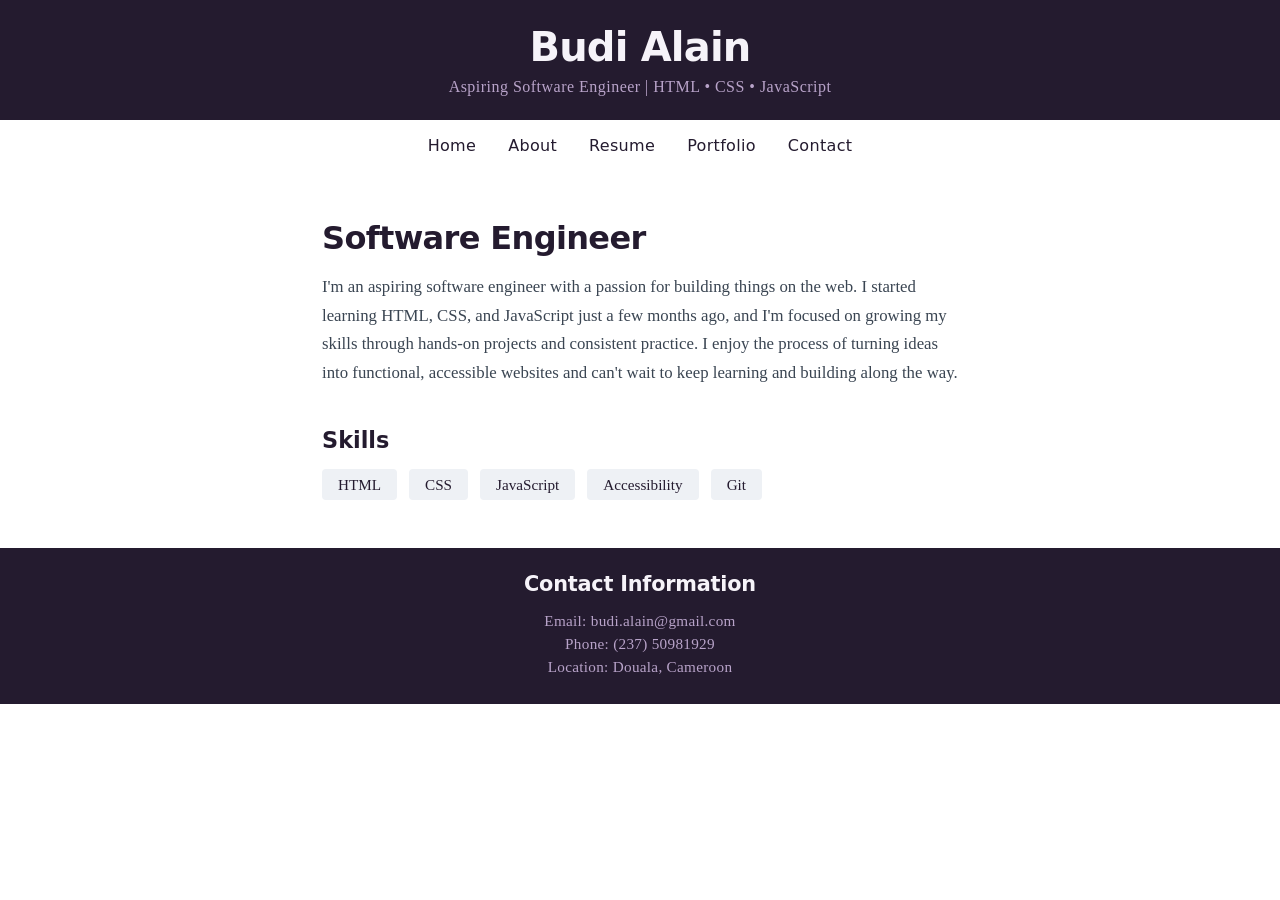
<file: index.html>
<!DOCTYPE html>
<html lang="en">
<head>
    <meta charset="UTF-8">
    <meta name="viewport" content="width=device-width, initial-scale=1.0">
    <title>Budi Alain - Software Engineer</title>
    <link rel="stylesheet" href="css/index.css">
    <link rel="stylesheet" href="css/global.css">
</head>
<body>
    <header>
<h1>Budi Alain</h1>
  <p>Aspiring Software Engineer | HTML • CSS • JavaScript</p>

</header>

<nav>

<ul>

<li><a href="index.html">Home</a></li>

<li><a href="pages/about.html">About</a></li>

<li><a href="pages/resume.html">Resume</a></li>

<li><a href="pages/portfolio.html">Portfolio</a></li>

<li><a href="pages/contact.html">Contact</a></li>

</ul>

</nav>

<main>
<h1>Software Engineer</h1>

<p>
  I'm an aspiring software engineer with a passion for building things on the web. 
  I started learning HTML, CSS, and JavaScript just a few months ago, and I'm focused on 
  growing my skills through hands-on projects and consistent practice. I enjoy the process 
  of turning ideas into functional, accessible websites and can't wait to keep learning and 
  building along the way.
</p>

<h2>Skills</h2>

<ul>

<li>HTML</li>

<li>CSS</li>

<li>JavaScript</li>

<li>Accessibility</li>

<li>Git</li>

</ul>
</main>

<footer>
<h2>Contact Information</h2>
<p>Email: budi.alain@gmail.com</p>
<p>Phone: (237) 50981929</p>
<p>Location: Douala, Cameroon</p>
</footer>
</body>
</html>
</file>
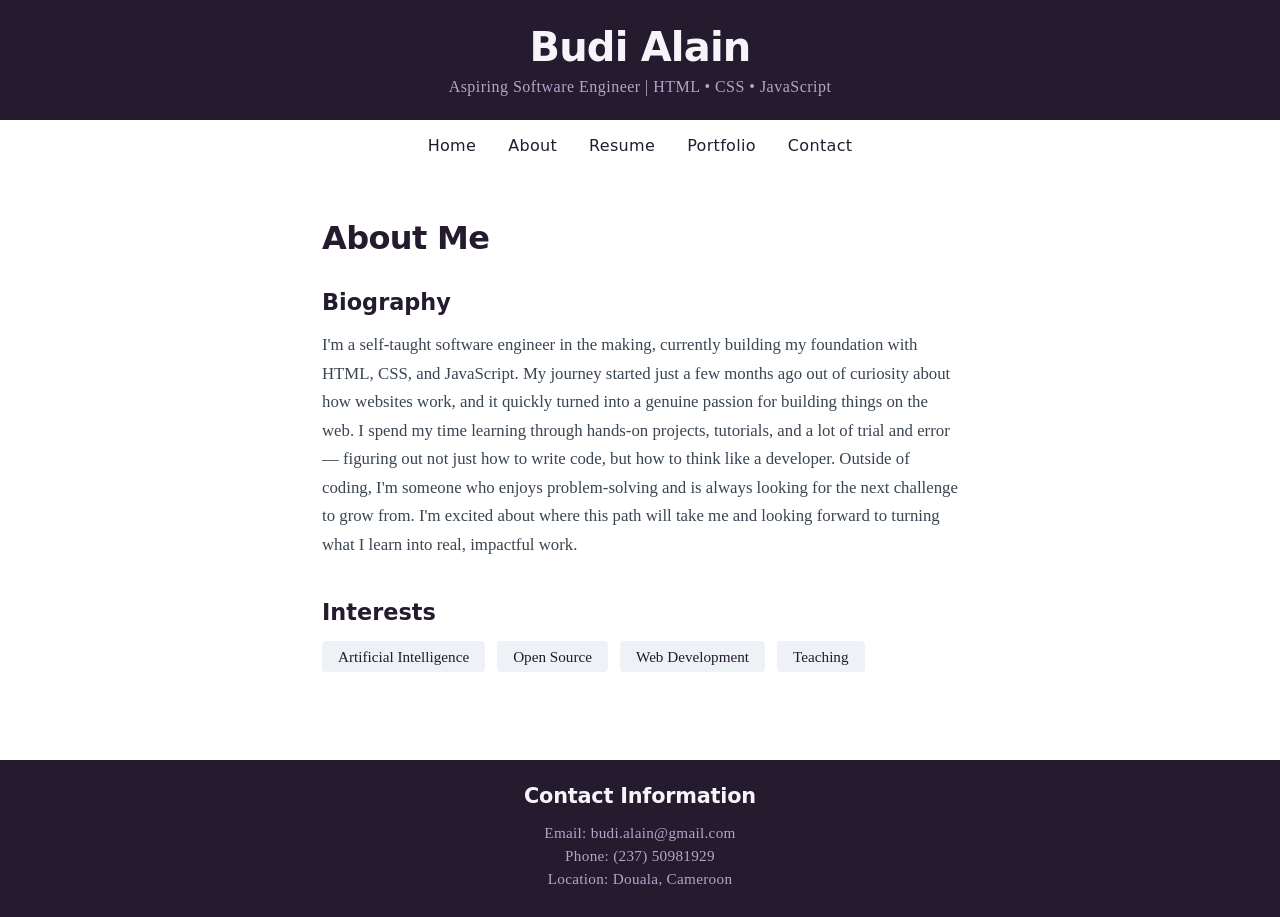
<file: pages/about.html>
<!DOCTYPE html>
<html lang="en">
<head>
    <meta charset="UTF-8">
    <meta name="viewport" content="width=device-width, initial-scale=1.0">
    <title>Budi Alain - Software Engineer</title>
    <link rel="stylesheet" href="../css/pages/about.css">
    <link rel="stylesheet" href="../css/global.css">
</head>
<body>
    <header>
  <h1>Budi Alain</h1>
  <p>Aspiring Software Engineer | HTML • CSS • JavaScript</p>

</header>

<nav>

<ul>

<li><a href="../index.html">Home</a></li>

<li><a href="about.html">About</a></li>

<li><a href="resume.html">Resume</a></li>

<li><a href="portfolio.html">Portfolio</a></li>

<li><a href="contact.html">Contact</a></li>

</ul>

</nav>

<main>
<h1>About Me</h1>

<section>

<h2>Biography</h2>
<p>
  I'm a self-taught software engineer in the making, currently building my foundation with HTML, CSS, 
  and JavaScript. My journey started just a few months ago out of curiosity about how websites work, 
  and it quickly turned into a genuine passion for building things on the web. I spend my time learning 
  through hands-on projects, tutorials, and a lot of trial and error — figuring out not just how to write 
  code, but how to think like a developer. Outside of coding, I'm someone who enjoys problem-solving and 
  is always looking for the next challenge to grow from. I'm excited about where this path will take me 
  and looking forward to turning what I learn into real, impactful work.
</p>

</section>

<section>

<h2>Interests</h2>

<ul>

<li>Artificial Intelligence</li>

<li>Open Source</li>

<li>Web Development</li>

<li>Teaching</li>

</ul>

</section>
</main>

<footer>
<h2>Contact Information</h2>
<p>Email: budi.alain@gmail.com</p>
<p>Phone: (237) 50981929</p>
<p>Location: Douala, Cameroon</p>
</footer>
</body>
</html>
</file>
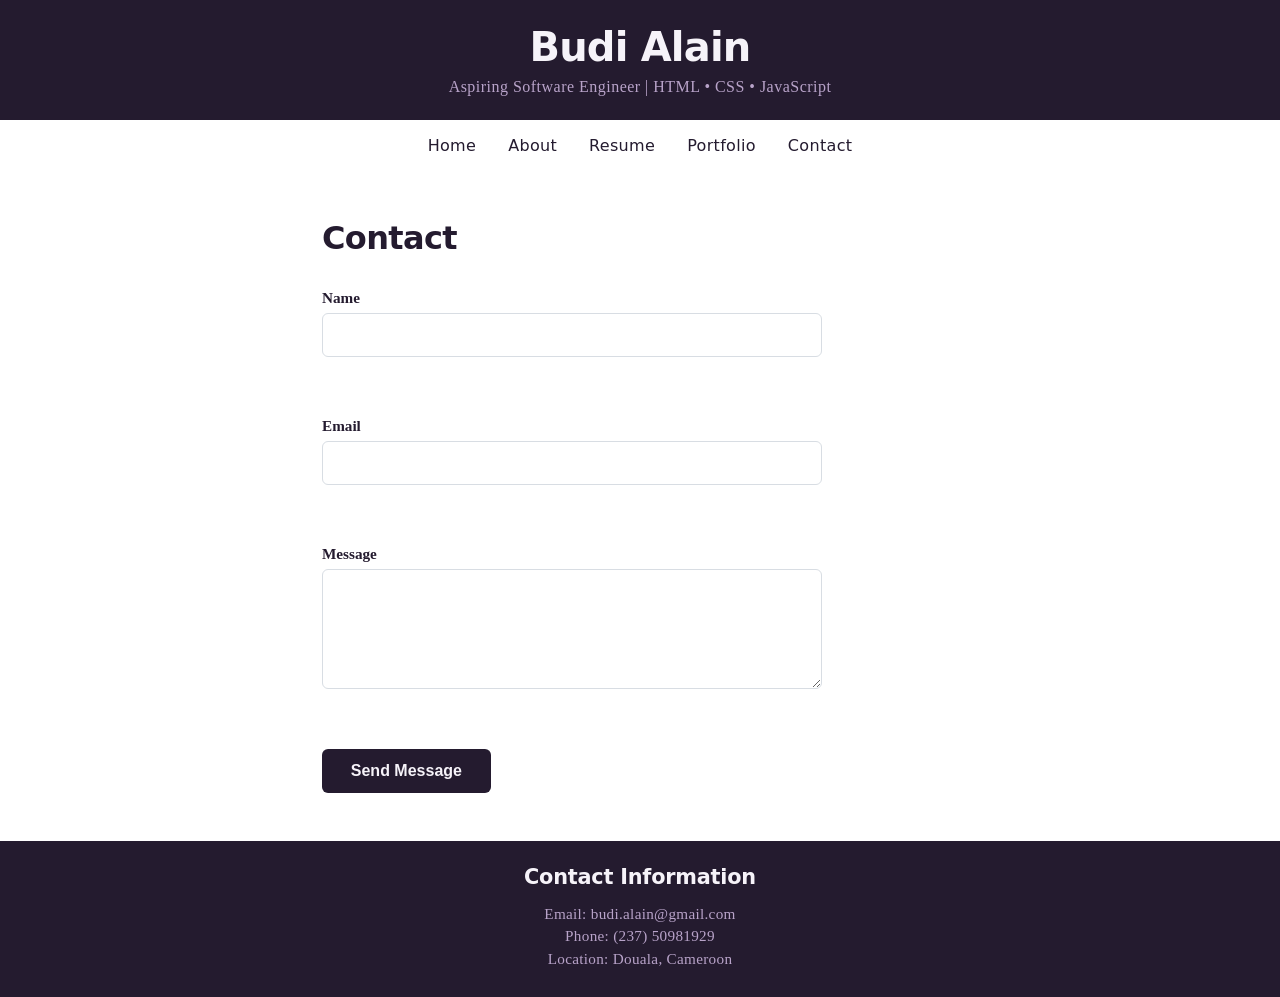
<file: pages/contact.html>
<!DOCTYPE html>
<html lang="en">
<head>
    <meta charset="UTF-8">
    <meta name="viewport" content="width=device-width, initial-scale=1.0">
    <title>Budi Alain - Software Engineer</title>
    <link rel="stylesheet" href="../css/pages/contact.css">
    <link rel="stylesheet" href="../css/global.css">
</head>
<body>
    <header>
<h1>Budi Alain</h1>
  <p>Aspiring Software Engineer | HTML • CSS • JavaScript</p>

</header>

<nav>

<ul>

<li><a href="../index.html">Home</a></li>

<li><a href="about.html">About</a></li>

<li><a href="resume.html">Resume</a></li>

<li><a href="portfolio.html">Portfolio</a></li>

<li><a href="contact.html">Contact</a></li>

</ul>

</nav>

<main>
<h1>Contact</h1>

<form>

<label for="name">Name</label>

<input
id="name"
type="text">

<br><br>

<label for="email">Email</label>

<input
id="email"
type="email">

<br><br>

<label for="message">Message</label>

<textarea
id="message"></textarea>

<br><br>

<button type="submit">
Send Message
</button>

</form>
</main>


<footer>
<h2>Contact Information</h2>
<p>Email: budi.alain@gmail.com</p>
<p>Phone: (237) 50981929</p>
<p>Location: Douala, Cameroon</p>
</footer>
</body>
</html>
</file>
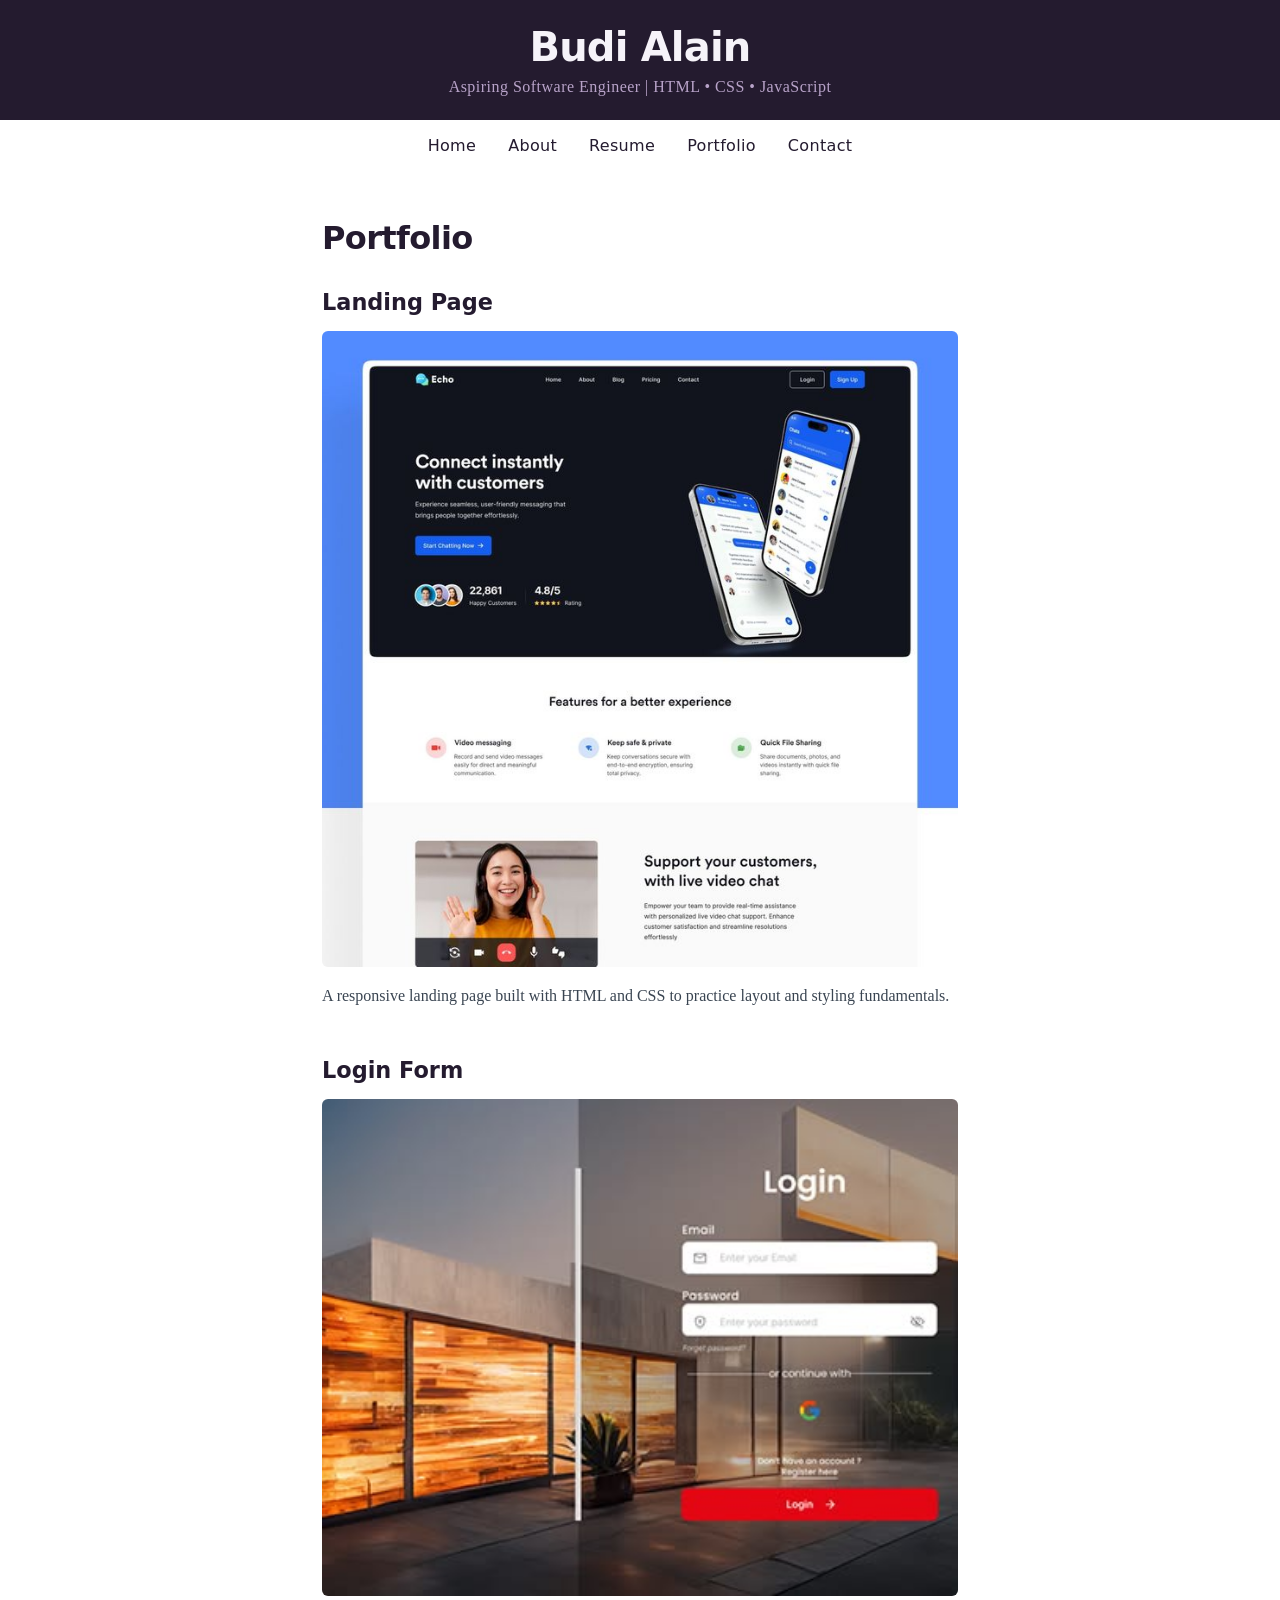
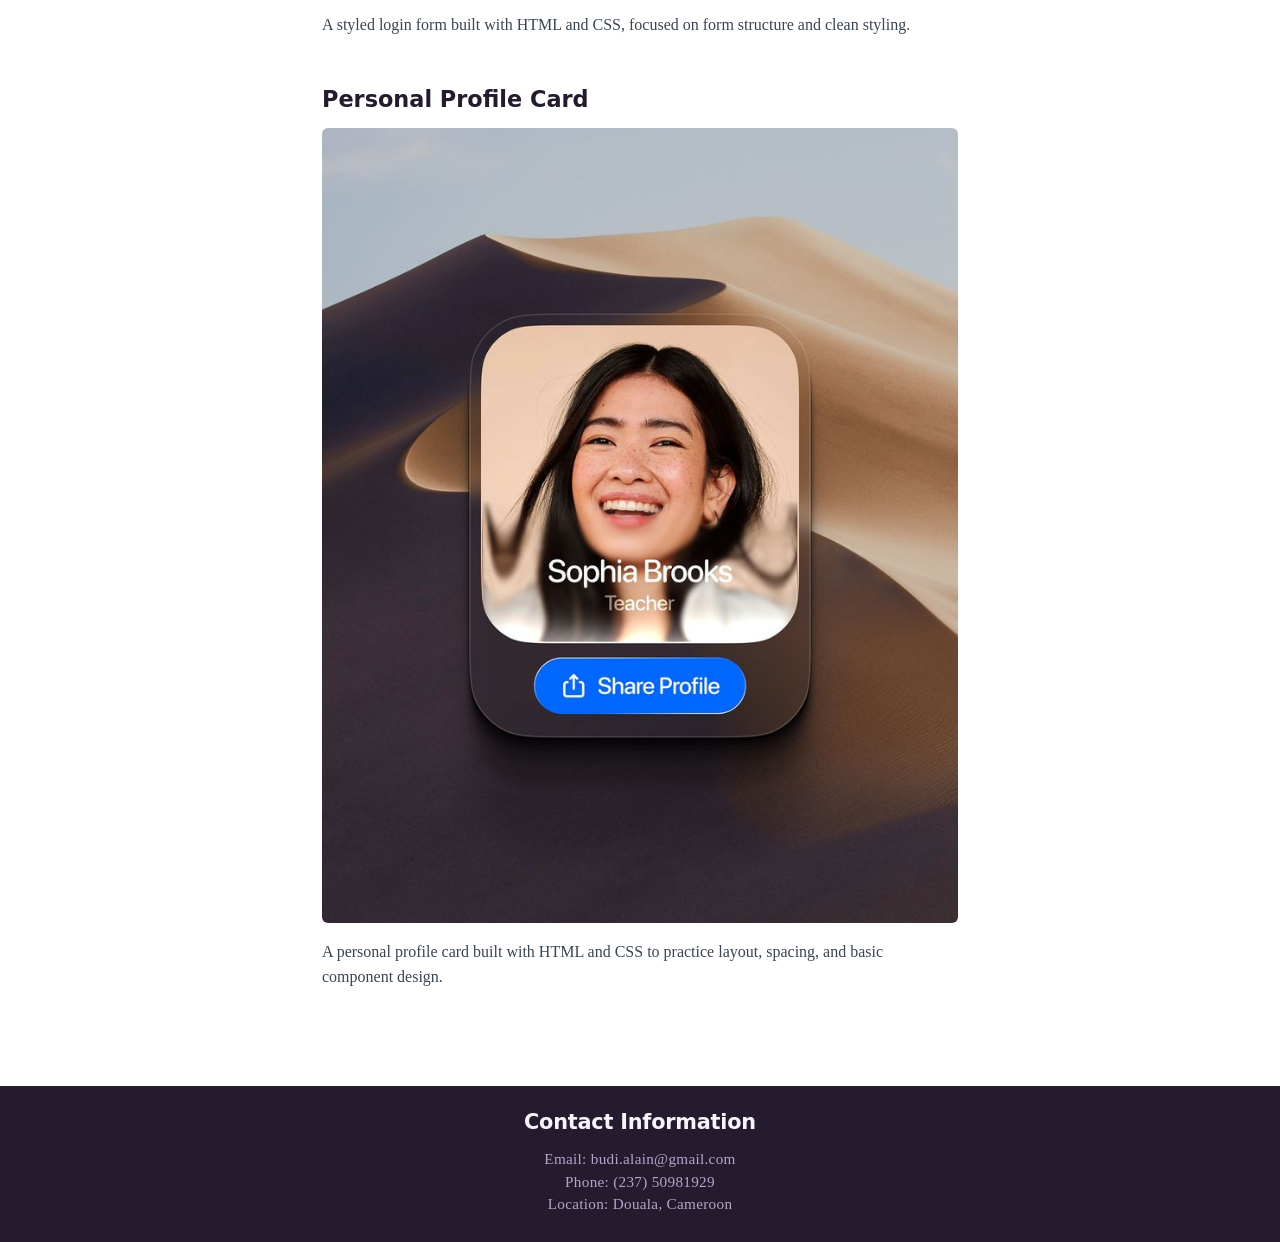
<file: pages/portfolio.html>
<!DOCTYPE html>
<html lang="en">
<head>
    <meta charset="UTF-8">
    <meta name="viewport" content="width=device-width, initial-scale=1.0">
    <title>Budi Alain - Software Engineer</title>
    <link rel="stylesheet" href="../css/pages/portfolio.css">
    <link rel="stylesheet" href="../css/global.css">
</head>
<body>
    <header>
        <h1>Budi Alain</h1>
  <p>Aspiring Software Engineer | HTML • CSS • JavaScript</p>

    </header>



<nav>

<ul>

<li><a href="../index.html">Home</a></li>

<li><a href="about.html">About</a></li>

<li><a href="resume.html">Resume</a></li>

<li><a href="portfolio.html">Portfolio</a></li>

<li><a href="contact.html">Contact</a></li>

</ul>

</nav>

<main>
<h1>Portfolio</h1>

<article>
  <h2>Landing Page</h2>
  <img src="../images/Landing page.png" alt="Screenshot of Landing Page">
  <p>A responsive landing page built with HTML and CSS to practice layout and styling fundamentals.</p>
</article>

<article>
  <h2>Login Form</h2>
  <img src="../images/login form.png" alt="Screenshot of Login Form">
  <p>A styled login form built with HTML and CSS, focused on form structure and clean styling.</p>
</article>

<article>
  <h2>Personal Profile Card</h2>
  <img src="../images/profile.png" alt="Screenshot of Personal Profile Card">
  <p>A personal profile card built with HTML and CSS to practice layout, spacing, and basic component design.</p>
</article>

</main>
<footer>
<h2>Contact Information</h2>
<p>Email: budi.alain@gmail.com</p>
<p>Phone: (237) 50981929</p>
<p>Location: Douala, Cameroon</p>
</footer>
</body>
</html>
</file>
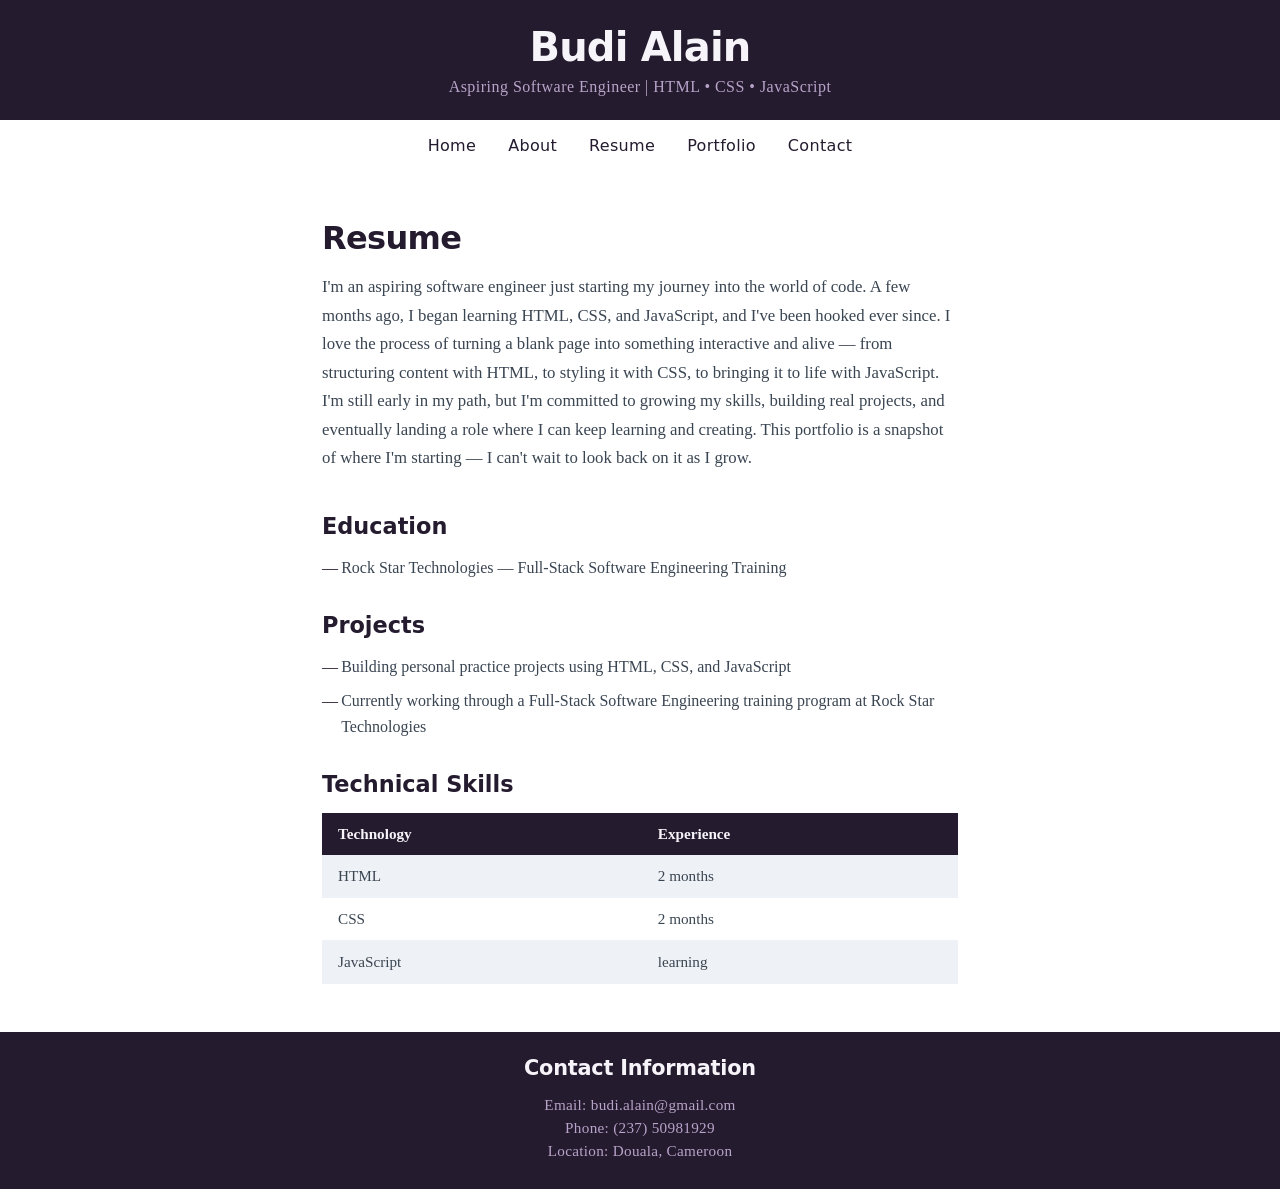
<file: pages/resume.html>
<!DOCTYPE html>
<html lang="en">
<head>
    <meta charset="UTF-8">
    <meta name="viewport" content="width=device-width, initial-scale=1.0">
    <title>Budi Alain - Software Engineer</title>
    <link rel="stylesheet" href="../css/pages/resume.css">
    <link rel="stylesheet" href="../css/global.css">
</head>
<body>
    <header>
<h1>Budi Alain</h1>
  <p>Aspiring Software Engineer | HTML • CSS • JavaScript</p>

</header>

<nav>

<ul>

<li><a href="../index.html">Home</a></li>

<li><a href="about.html">About</a></li>

<li><a href="resume.html">Resume</a></li>

<li><a href="portfolio.html">Portfolio</a></li>

<li><a href="contact.html">Contact</a></li>

</ul>

</nav>

<main>
<h1>Resume</h1>
<p>
  I'm an aspiring software engineer just starting my journey into the world of code. 
  A few months ago, I began learning HTML, CSS, and JavaScript, and I've been hooked ever since. 
  I love the process of turning a blank page into something interactive and alive — from structuring 
  content with HTML, to styling it with CSS, to bringing it to life with JavaScript. I'm still early 
  in my path, but I'm committed to growing my skills, building real projects, and eventually landing 
  a role where I can keep learning and creating. This portfolio is a snapshot of where I'm starting — 
  I can't wait to look back on it as I grow.
</p>

<h2>Education</h2>

<ul>
  <li>Rock Star Technologies — Full-Stack Software Engineering Training</li>
</ul>

<h2>Projects</h2>

<ul>
  <li>Building personal practice projects using HTML, CSS, and JavaScript</li>
  <li>Currently working through a Full-Stack Software Engineering training program at Rock Star Technologies</li>
</ul>

<h2>Technical Skills</h2>

<table>

<tr>

<th>Technology</th>

<th>Experience</th>

</tr>

<tr>

<td>HTML</td>

<td> 2 months</td>

</tr>

<tr>

<td>CSS</td>

<td> 2 months</td>

</tr>

<tr>

<td>JavaScript</td>

<td>learning</td>

</tr>

</table>
</main>

<footer>
<h2>Contact Information</h2>
<p>Email: budi.alain@gmail.com</p>
<p>Phone: (237) 50981929</p>
<p>Location: Douala, Cameroon</p>
</footer>
</body>
</html>
</file>
<file: css/index.css>
/* main style*/
main {
  max-width: 700px;
  margin: 0 auto;
  padding: 3rem 2rem;
}

main h1 {
  font-family: 'Segoe UI', 'Inter', system-ui, sans-serif;
  font-size: 2rem;
  font-weight: 700;
   color: #241b2f;
  margin: 0 0 1rem;
  letter-spacing: -0.02em;
}

main p {
  font-size: 1.05rem;
  line-height: 1.7;
  color: #3a4552;
  margin: 0 0 2.5rem;
}

main h2 {
  font-family: 'Segoe UI', 'Inter', system-ui, sans-serif;
  font-size: 1.4rem;
  font-weight: 600;
 color: #241b2f;
  margin: 0 0 1rem;
}

main ul {
  list-style: none;
  padding: 0;
  margin: 0;
  display: flex;
  flex-wrap: wrap;
  gap: 0.75rem;
}

main li {
  background-color: #eef1f5;
  color: #241b2f;
  padding: 0.4rem 1rem;
  border-radius: 4px;
  font-size: 0.95rem;
  transition: background-color 0.2s ease, color 0.2s ease;
}
main li:hover {
  background-color: #241b2f;
  color: #f6f3f9;
  cursor: pointer;
}
</file>
<file: css/global.css>
*{
  margin: 0;
  padding: 0;
  box-sizing: border-box;
}
/*general colors*/
:root {
  --color-bg-dark: #241b2f;
  --color-text-light: #f6f3f9;
  --color-accent-muted: #b8a3c9;
  --color-text-body: #3a4552;
  --color-pill-bg: #eef1f5;
}
/*header style*/
header {
  padding: 1.5rem 2rem;
  text-align: center;
  background-color: #241b2f;
  color: #f6f3f9;
}

header h1 {
  margin: 0;
  font-family: 'Segoe UI', 'Inter', system-ui, sans-serif;
  font-size: 2.5rem;
  font-weight: 700;
  letter-spacing: -0.02em;
}

header p {
  margin: 0.5rem 0 0;
  font-size: 1rem;
  font-weight: 400;
 color: #b8a3c9;
  letter-spacing: 0.03em;
}
/*nav style*/
nav ul {
  list-style: none;
  display: flex;
  justify-content: center;
  gap: 2rem;
  margin: 0;
  padding: 1rem 0;
}

nav a {
  text-decoration: none;
 color: #241b2f;
  font-family: 'Segoe UI', 'Inter', system-ui, sans-serif;
  font-size: 1rem;
  font-weight: 500;
  letter-spacing: 0.02em;
}

nav a:hover {
  color: #4a6fa5;
}
/*footer style*/
footer {
 background-color: #241b2f;
  color: #f6f3f9;
  text-align: center;
  padding: 1.5rem 2rem;
}

footer h2 {
  font-family: 'Segoe UI', 'Inter', system-ui, sans-serif;
  font-size: 1.3rem;
  font-weight: 600;
  margin: 0 0 1rem;
  letter-spacing: -0.01em;
}

footer p {
  font-size: 0.95rem;
color: #b8a3c9;
  margin: 0.3rem 0;
  letter-spacing: 0.02em;
}
</file>
<file: css/pages/about.css>
/*main section of the about page*/
main {
  max-width: 700px;
  margin: 0 auto;
  padding: 3rem 2rem;
}

main h1 {
  font-family: 'Segoe UI', 'Inter', system-ui, sans-serif;
  font-size: 2rem;
  font-weight: 700;
  color: #241b2f;
  margin: 0 0 2rem;
  letter-spacing: -0.02em;
}

main section {
  margin-bottom: 2.5rem;
}

main h2 {
  font-family: 'Segoe UI', 'Inter', system-ui, sans-serif;
  font-size: 1.4rem;
  font-weight: 600;
  color: #241b2f;
  margin: 0 0 1rem;
}

main p {
  font-size: 1.05rem;
  line-height: 1.7;
  color: #3a4552;
  margin: 0;
}

main ul {
  list-style: none;
  padding: 0;
  margin: 0;
  display: flex;
  flex-wrap: wrap;
  gap: 0.75rem;
}

main li {
  background-color: #eef1f5;
  color: #241b2f;
  padding: 0.4rem 1rem;
  border-radius: 4px;
  font-size: 0.95rem;
  transition: background-color 0.2s ease, color 0.2s ease;
}

main li:hover {
  background-color: #241b2f;
  color: #f6f3f9;
  cursor: pointer;
}
</file>
<file: css/pages/contact.css>
/*main section of the contact page*/
main {
  max-width: 700px;
  margin: 0 auto;
  padding: 3rem 2rem;
}

main h1 {
  font-family: 'Segoe UI', 'Inter', system-ui, sans-serif;
  font-size: 2rem;
  font-weight: 700;
  color: #241b2f;
  margin: 0 0 2rem;
  letter-spacing: -0.02em;
}

form {
  display: flex;
  flex-direction: column;
  max-width: 500px;
}

label {
  font-size: 0.95rem;
  font-weight: 600;
  color: #241b2f;
  margin-bottom: 0.4rem;
}

input,
textarea {
  font-family: 'Segoe UI', 'Inter', system-ui, sans-serif;
  font-size: 1rem;
  color: #3a4552;
  padding: 0.7rem 0.9rem;
  border: 1px solid #d8dde3;
  border-radius: 6px;
  margin-bottom: 1.5rem;
  outline: none;
  transition: border-color 0.2s ease;
}

input:focus,
textarea:focus {
  border-color: #241b2f;
}

textarea {
  min-height: 120px;
  resize: vertical;
}

button {
  align-self: flex-start;
  background-color: #241b2f;
  color: #f6f3f9;
  font-size: 1rem;
  font-weight: 600;
  border: none;
  padding: 0.8rem 1.8rem;
  border-radius: 6px;
  cursor: pointer;
  transition: background-color 0.2s ease;
}

button:hover {
  background-color: #3a2b47;
}
</file>
<file: css/pages/portfolio.css>
/*main section of the portfolio page*/
main {
  max-width: 700px;
  margin: 0 auto;
  padding: 3rem 2rem;
}

main h1 {
  font-family: 'Segoe UI', 'Inter', system-ui, sans-serif;
  font-size: 2rem;
  font-weight: 700;
  color: #241b2f;
  margin: 0 0 2rem;
  letter-spacing: -0.02em;
}

article {
  margin-bottom: 3rem;
 
}

article h2 {
  font-family: 'Segoe UI', 'Inter', system-ui, sans-serif;
  font-size: 1.4rem;
  font-weight: 600;
  color: #241b2f;
  margin: 0 0 1rem;
}

article img {
  width: 100%;
  height: auto;
  border-radius: 6px;
  display: block;
  margin-bottom: 1rem;
   transition: transform 0.2s ease, box-shadow 0.2s ease;
  cursor: pointer;
}

article p {
  font-size: 1rem;
  line-height: 1.6;
  color: #3a4552;
  margin: 0;
}

article img:hover {
  transform: scale(1.02);
  box-shadow: 0 8px 20px rgba(36, 27, 47, 0.15);
}
</file>
<file: css/pages/resume.css>
/*main section of the resume page*/
main {
  max-width: 700px;
  margin: 0 auto;
  padding: 3rem 2rem;
}

main h1 {
  font-family: 'Segoe UI', 'Inter', system-ui, sans-serif;
  font-size: 2rem;
  font-weight: 700;
  color: #241b2f;
  margin: 0 0 1rem;
  letter-spacing: -0.02em;
}

main p {
  font-size: 1.05rem;
  line-height: 1.7;
  color: #3a4552;
  margin: 0 0 2.5rem;
}

main h2 {
  font-family: 'Segoe UI', 'Inter', system-ui, sans-serif;
  font-size: 1.4rem;
  font-weight: 600;
  color: #241b2f;
  margin: 2rem 0 1rem;
}

main ul {
  list-style: none;
  padding: 0;
  margin: 0;
}

main li {
  font-size: 1rem;
  line-height: 1.6;
  color: #3a4552;
  padding-left: 1.2rem;
  position: relative;
  margin-bottom: 0.5rem;
}

main li::before {
  content: "—";
  position: absolute;
  left: 0;
  color: #241b2f;
}

main table {
  width: 100%;
  border-collapse: collapse;
  margin-top: 0.5rem;
}

main th,
main td {
  text-align: left;
  padding: 0.75rem 1rem;
  font-size: 0.95rem;
}

main th {
  background-color: #241b2f;
  color: #f6f3f9;
  font-weight: 600;
}

main td {
  color: #3a4552;
  border-bottom: 1px solid #eef1f5;
}

main tr:nth-child(even) td {
  background-color: #eef1f5;
}
</file>
